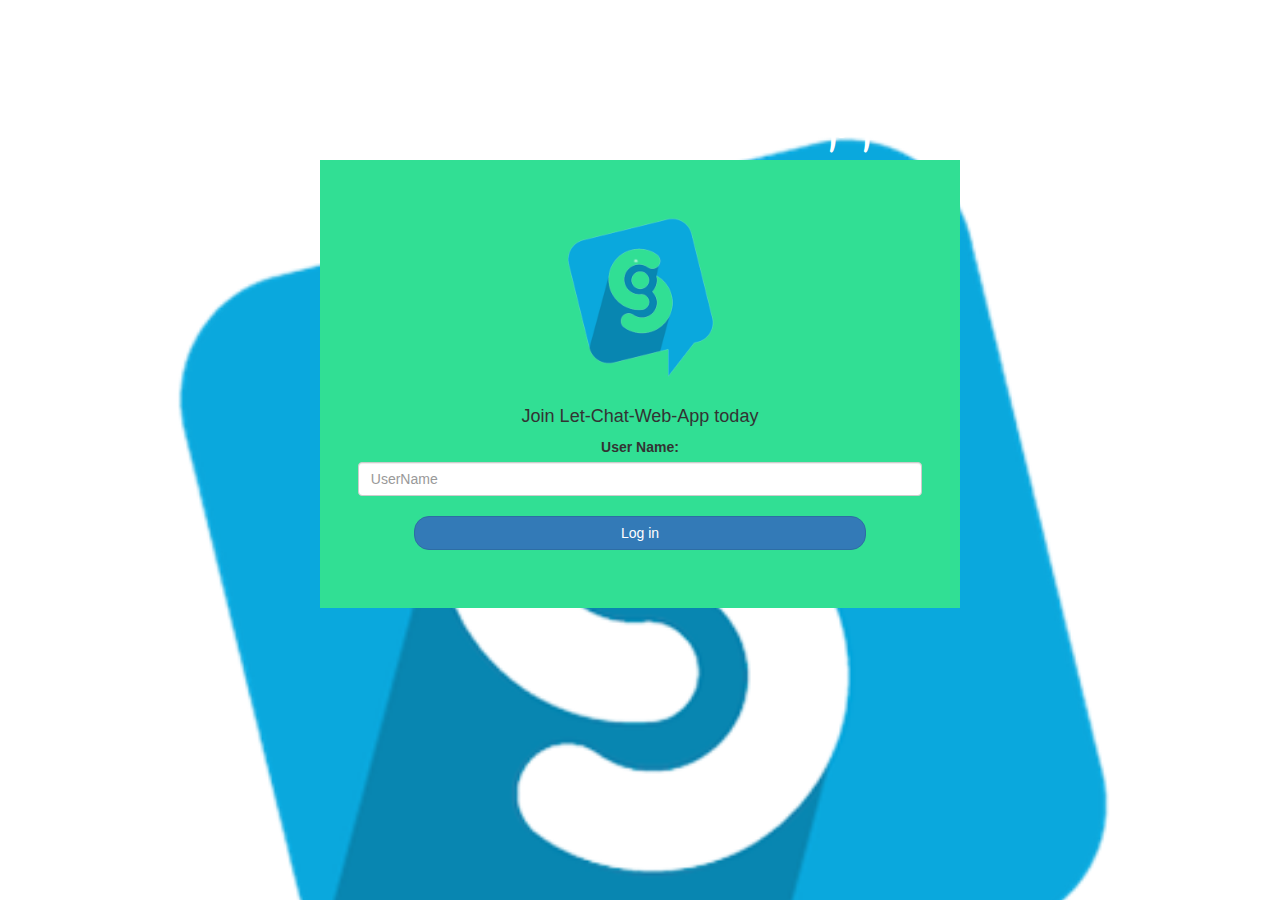
<file: index.html>
<!DOCTYPE html>
<html>
<head>
	<title>Let-Chat-Web-App</title>
<link href="https://fonts.googleapis.com/css?family=Yeon+Sung&display=swap" rel="stylesheet"><meta name="viewport" content="width=device-width, initial-scale=1">

<link rel="stylesheet" href="https://maxcdn.bootstrapcdn.com/bootstrap/3.4.0/css/bootstrap.min.css">
<script src="https://ajax.googleapis.com/ajax/libs/jquery/3.4.1/jquery.min.js"></script>
<script src="https://maxcdn.bootstrapcdn.com/bootstrap/3.4.0/js/bootstrap.min.js"></script>

<link rel="stylesheet" type="text/css" href="style.css">
<script src="main.js"></script>
</head>
<body>
<center>
	<br>
		<h1 class="header">	
		Let-Chat-Web-App	<sup>
	</sup>
</h1>
<div class="col-lg-6 col-md-6 col-sm-6 col-xs-11 login_div">
		<img src="chat_app-removebg-preview.png" width="200" height="200">
	<h4 id="h4">Join Let-Chat-Web-App today</h4>
		  <label >User Name:</label>
          <input class="form-control" id="user_name" placeholder="UserName">
		  <br>
		<button id="login_button" class="btn btn-primary" onclick="login()" >Log in</button>
		<br><br>
		</div>
</center>
</body>
</html>
</file>
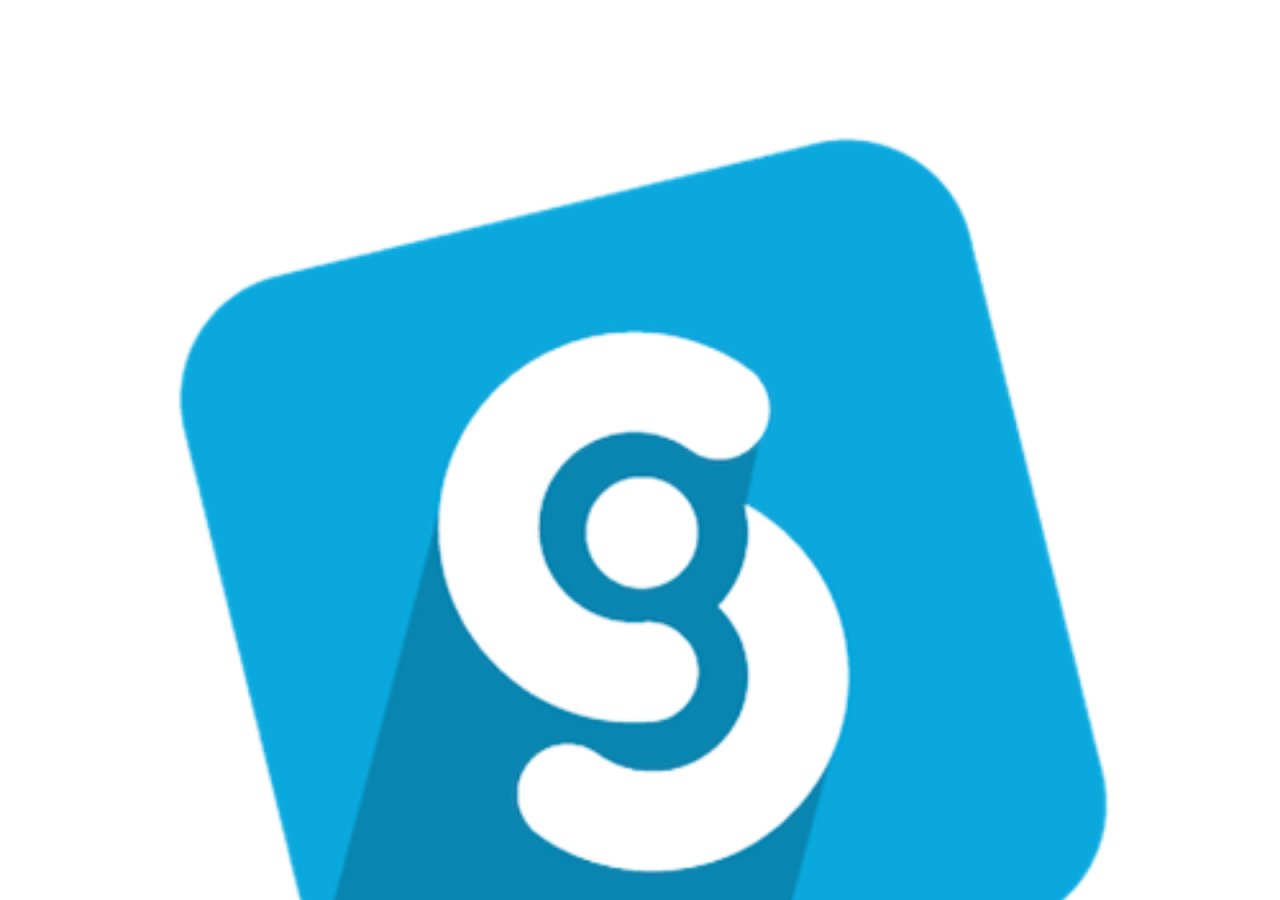
<file: chat_room.html>
<!DOCTYPE html>
<html>
    <head>
        <title>Chat Room</title>
        <link href="https://fonts.googleapis.com/css?family=Yeon+Sung&display=swap" rel="stylesheet"><meta name="viewport" content="width=device-width, initial-scale=1">

<link rel="stylesheet" href="https://maxcdn.bootstrapcdn.com/bootstrap/3.4.0/css/bootstrap.min.css">
<script src="https://ajax.googleapis.com/ajax/libs/jquery/3.4.1/jquery.min.js"></script>
<script src="https://maxcdn.bootstrapcdn.com/bootstrap/3.4.0/js/bootstrap.min.js"></script>

<link rel="stylesheet" type="text/css" href="style.css">
    </head>
    <body>

    </body>
    <script src="chat_room.js"></script>
</html>
</file>
<file: style.css>
html, body
{
  height: 100%;
  margin: 0;
}

body
{
background-color: aquamarine;
background:url("chat_app-removebg-preview.png") ;
background-size: cover;
}

.header
{
	color: white;font-family: 'Yeon Sung';font-size: 45px;letter-spacing: 10px;margin-top: 80px;
}
.header img
{
	width: 80px;margin-left: -15px;
}

.login_div
{
	background-color: rgb(49, 223, 148);
	float: none;
	padding: 1cm;
}

.logo
{
	width: 80px;margin-top: 30px;border-radius: 40px;
}

#login_button
{
	width: 80%;border-radius: 15px;
	font-family: 'Trebuchet MS', 'Lucida Sans Unicode', 'Lucida Grande', 'Lucida Sans', Arial, sans-serif;
}

.room_name
{
	cursor: pointer;
	font-size: 20px;
}


#logout
{
	font-size: 20px; float: right;
}


#output
{
	padding: 10px; width:80%;background: rgba(255,255,255,0.8);border-radius: 15px;
}

.input_div_room_page
{
	width: 80%;
}

.input_div label
{
	color: green;font-size: 20px;
}


.input_div_message_page
{
	position: fixed;bottom: 0px;width: 100%;background: rgba(255,255,255,0.8);
}
.input_div_message_page label
{
	color: black;
}
.input_div_message_page #msg
{
	width: 80%;
}
.input_div_message_page button
{
	margin-top: 15px;
	width: 50%; 
}
.color_green
{
	color: lightgreen
}

.user_tick
{
	width:20px;
}
.message_h4
{
	padding-left:5px;color:grey;
}
#h4 {
	font-family: 'Gill Sans', 'Gill Sans MT', Calibri, 'Trebuchet MS', sans-serif;
}
#green {
	background-color: lightgreen;
	margin-top: 3cm;
}
</file>
